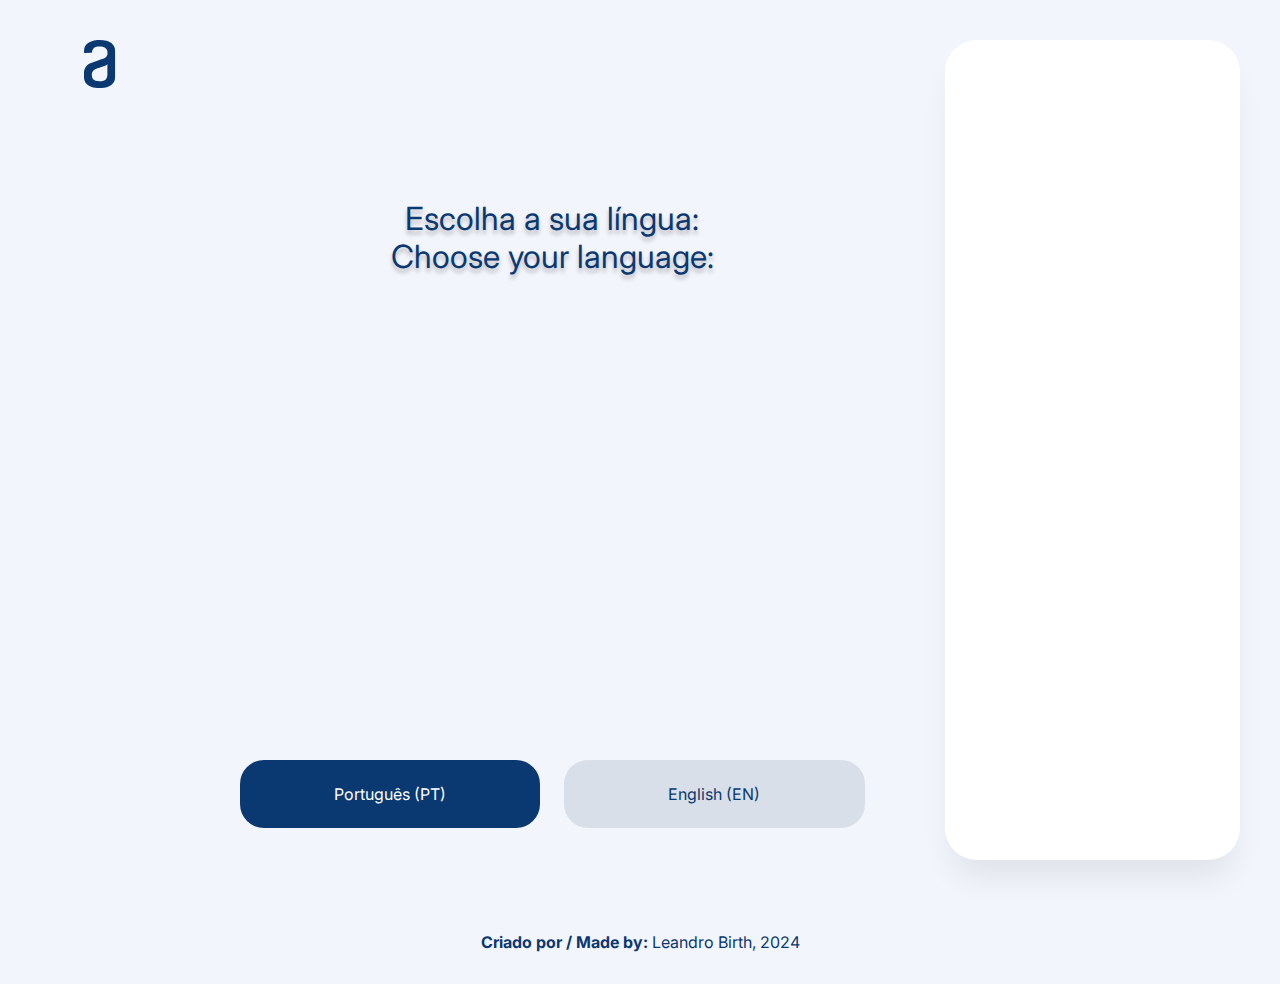
<file: index.html>
<!DOCTYPE html>
<html lang="pt-br">
<head>
    <meta charset="UTF-8">
    <meta name="viewport" content="width=device-width, initial-scale=1.0">
    <title>Seleção de Idioma</title>
    <link rel="stylesheet" href="./styles/style.css">

    <style>
        .hidden {
            display: none;
        }
        .visible {
            display: block;
        }
    </style>
</head>

<body class="body">
    <main class="mainbody">
        <header class="logo">
            <a class="logo__img"><img src="./assets/Logo.svg"></a>
        </header>

        <section class="home">
            <section class="home__page">
                <h1 class="home__page__lang__option">
                    <p>Escolha a sua língua:</p>
                    <p>Choose your language:</p>
                </h1> 
                <div class="home__page__buttons">
                    <button onclick="setLanguage('pt')" class="container_botao1">Português (PT)</button>
                    <button onclick="setLanguage('en')" class="container_botao2">English (EN)</button>
                </div>
            </section>

            <section id="box" class="home__page__box">
            </section>
        </section>
    </main>

    <footer class="footer">
        <p><strong>Criado por / Made by:</strong> Leandro Birth, 2024</p>
    </footer>

    <script>
        function setLanguage(lang) {
            window.location.href = lang === 'pt' ? 'index-pt.html' : 'index-en.html';
        }
    </script>
</body>
</html>
</file>
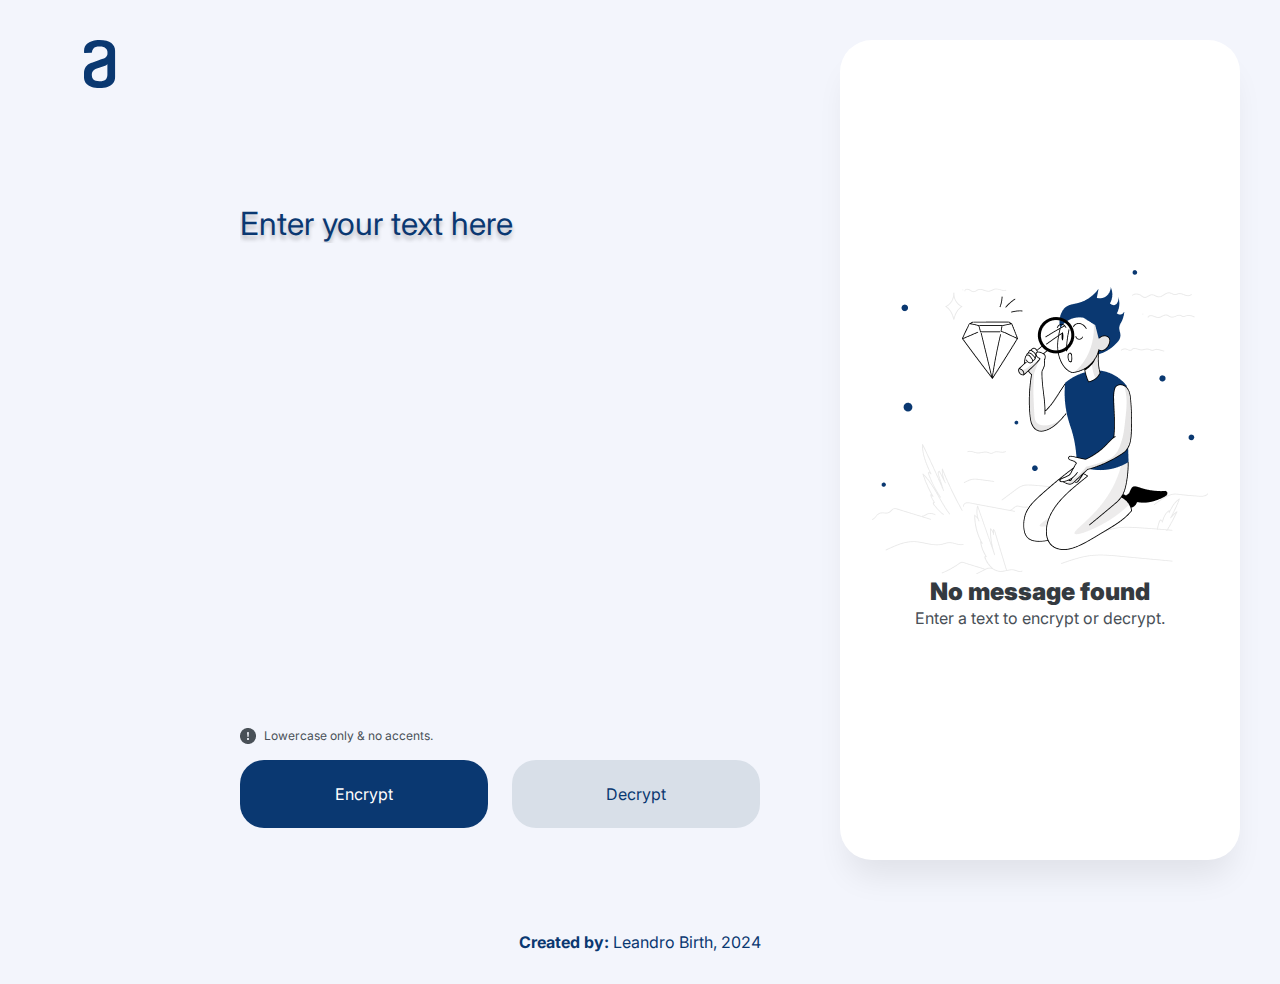
<file: index-en.html>
<!DOCTYPE html>
<html lang="en">
<head>
    <meta charset="UTF-8">
    <meta name="viewport" content="width=device-width, initial-scale=1.0">
    <title>Text Encoder</title>
    <link rel="stylesheet" href="./styles/style.css">

    <script src = "./codigo.js" ></script> 

    <style>
        .hidden {
            display: none;
        }
        .visible {
            display: block;
        }
    </style>

</head>
<body class="body">
    <main class="mainbody">
        <header class="logo">
            <a class="logo__img"><img src="./assets/Logo.svg"></a>
        </header>
        <section class="home">
            <section class="home__page">
                <input type="text" id="textInput" class="home__page__inserttext" placeholder="Enter your text here">
                <h1 class="warning"><img src="./assets/bi_exclamation-circle-fill.png"> Lowercase only & no accents.</h1>
                <div class="home__page__buttons">
                    <button onclick="criptografar()" class="container_botao1">Encrypt</button>
                    <button onclick="descriptografar()" class="container_botao2">Decrypt</button>
                </div>
            </section>
            <section id="box" class="home__page__box">
                <a class="home__page__box__img"><img src="./assets/High quality products 1 1.png"></a>
                <p class="home__page__box__text"><strong>No message found</strong></p>
                <p class="home__page__box__text2">Enter a text to encrypt or decrypt.</p>
                <div id="outputText" class="button_copy hidden"></div>
                <div id="copiarBotao" class="copiar__container hidden">
                    <button onclick="copiar()" class="container_botao_cripto">Copy</button>
                </div>
            </section>
        </section>
    </main>

    

    <footer class="footer">
        <p><strong>Created by:</strong> Leandro Birth, 2024</p>
    </footer>
</body>
</html>
</file>
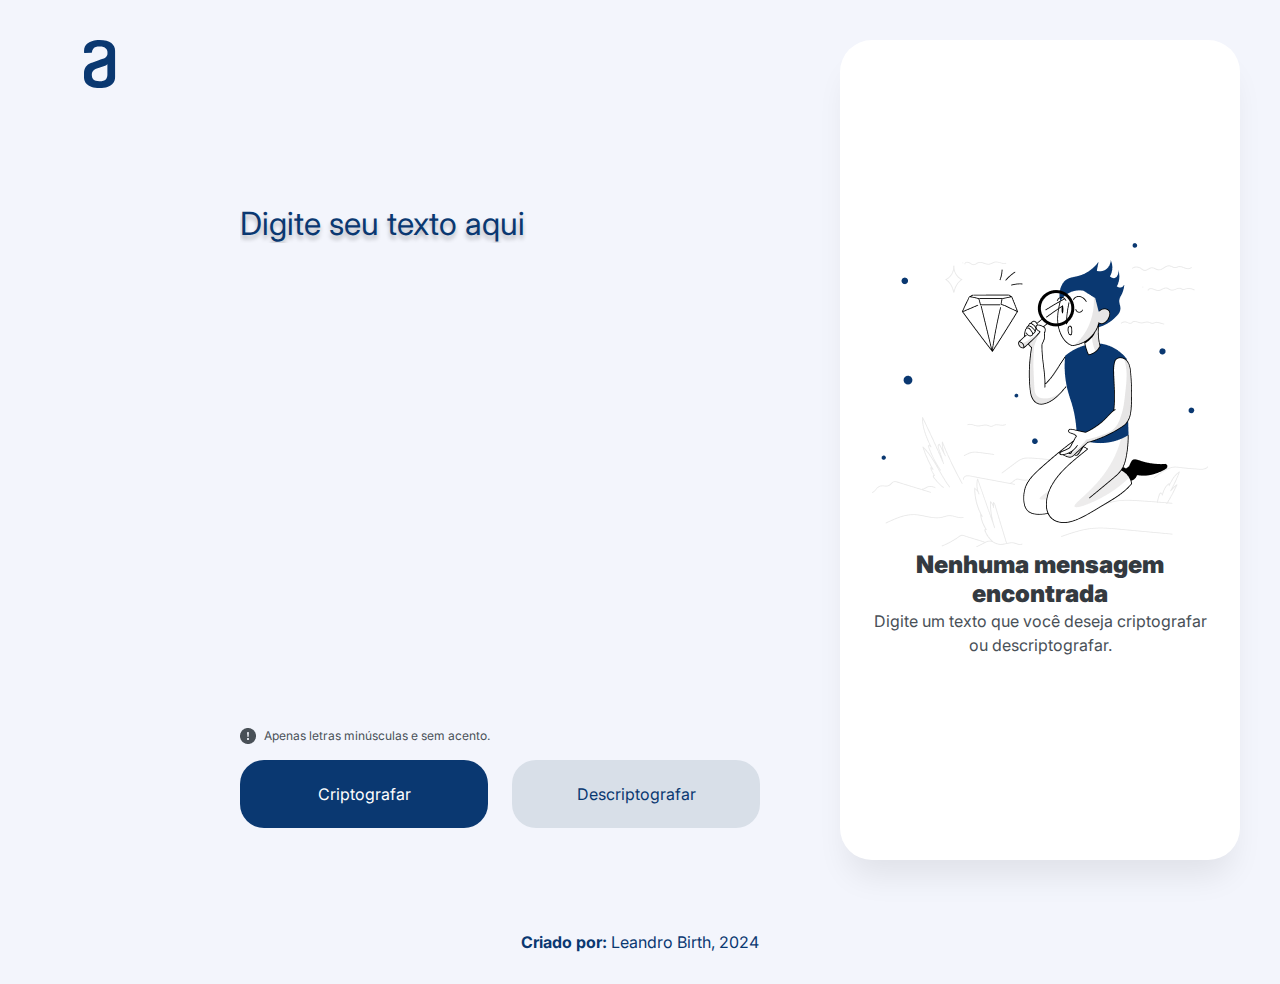
<file: index-pt.html>
<!DOCTYPE html>
<html lang="pt-br">
<head>
    <meta charset="UTF-8">
    <meta name="viewport" content="width=device-width, initial-scale=1.0">
    <title>Codificador de Texto</title>
    <link rel="stylesheet" href="./styles/style.css">

    <style>
        .hidden {
            display: none;
        }
        .visible {
            display: block;
        }
    </style>

<script src = "./codigo.js" ></script> 
    
</head>

<body class="body">
    <main class="mainbody">
        <header class="logo">
        
            <a class="logo__img"><img src="./assets/Logo.svg"></a>
        
        </header>
        <section class="home">
           
            <section class="home__page">
                <input type= "text" id= "textInput" class="home__page__inserttext" placeholder="Digite seu texto aqui">
                    <h1 class="warning"><img src="./assets/bi_exclamation-circle-fill.png">Apenas letras minúsculas e sem acento.</h1>
                    <div class="home__page__buttons">
                        <button onclick="criptografar()" class="container_botao1" href="Criptografar.html">Criptografar</button>
                        <button onclick="descriptografar()" class="container_botao2" href="Descriptografar.html">Descriptografar</button>
                    </div>
            </section>
            <section id=box class="home__page__box">
                <a class="home__page__box__img"> <img src="./assets/High quality products 1 1.png"> </a>
                <p class="home__page__box__text"> <strong> Nenhuma mensagem encontrada</strong> 
                <p class="home__page__box__text2"> Digite um texto que você deseja criptografar ou descriptografar.</p>
                <div id="outputText" class="button_copy hidden">     
                </div>                
                <div id="copiarBotao" class="copiar__container hidden">
                    <button onclick="copiar()" class="container_botao_cripto" href="./codigo.js">Copiar</button>
                </div>           
            </section>
            
        </main>   
    
    
           
    <footer class="footer">
        <p><strong>Criado por:</strong> Leandro Birth, 2024</p>
    
    </style>
    </footer>
    </main>
</body>


</html>
</file>
<file: styles/style.css>
@import url('https://fonts.googleapis.com/css2?family=Inter:wght@100..900&display=swap');


:root {
    --maincolor: #F3F5FC;
    --secondcolor:#FFFF;
    --buttonencripcolor: #0A3871 ;
    --buttondesencripcolor: #D8DFE8 ;
    --fontfamilyone: 'inter', sans-serif;

}
::placeholder {
    color: var(--buttonencripcolor);
    opacity: 1; /* Firefox */
  }
  
  ::-ms-input-placeholder { /* Edge 12 -18 */
    color: var(--buttonencripcolor);
}



*{
    margin: 0;
    padding: 0;
}

.mainbody{
    box-sizing: border-box;
    background-color: var(--maincolor);
    display: flex;
    flex-direction: row;
    justify-content: space-between;
    min-height: 100vh;
    padding: 2.5rem;
}

.logo__img{
    width: auto;
    max-width: 100%;
    height: auto;
    
}

.logo{
    display: flex;
    flex-direction: row;  
    justify-content: center;
    width: 120px;
    height: 48px;

}

.warning{
    display: flex;
    align-items: center;
    color: var(--Gray-gray-400, #495057);
    font-family: Inter;
    font-size: 12px;
    font-style: normal;
    font-weight: 400;
    line-height: 100%; 
    margin-top: auto;
}

.warning img {
    margin-right: 0.5rem;
}

.home {
    display: flex;
    justify-content: space-between;
    flex: 1;
}


.home__page{
    display:flex;
    flex-direction: column;
    justify-content: space-between;
    width: 100%;
    padding: 2rem 2.5rem;
    margin: 0 2.5rem

}


.home__page__inserttext{
    margin-top: 8rem;
    color: var(--buttonencripcolor);
    font-family: var(--fontfamilyone);
    font-size: 2rem;
    font-style: normal;
    font-weight: 400;
    line-height: 150%;
    background-color: transparent; 
    border: none; 
    text-shadow: 0px 4px 4px rgba(0, 0, 0, 0.25);
    -webkit-text-stroke-color: var(--buttonencripcolor);
    appearance: none;
}

.home__page__lang__option {
    margin-top: 8rem;
    color: var(--buttonencripcolor);
    font-family: var(--fontfamilyone);
    font-size: 2rem;
    font-style: normal;
    font-weight: 400;
    line-height: 1.2; /* Adjust line height for better spacing */
    background-color: transparent; 
    border: none; 
    text-shadow: 0px 4px 4px rgba(0, 0, 0, 0.25);
    -webkit-text-stroke-color: var(--buttonencripcolor);
    appearance: none;
    text-align: center; 
}


.home__page__lang__option p {
    margin: 0; 
}
   
.home__page__buttons {
    display: flex;
    justify-content: flex-start;
    gap: 1.5rem;
}
  
.home__page__box__img {
    max-width: 100%;
    height: auto;
}

.home__page__box{
    display: flex;
    flex-direction: column;
    justify-content: center;
    align-items: center;
    width: 400px;
    padding: 2rem;
    border-radius: 2rem;
    background: var(--White, #FFF);
    box-shadow: 0rem 1.5rem 2rem -.5rem rgba(0, 0, 0, 0.08);
    
}


.home__page__box__text{
    color: var(--Gray-gray-500, #343A40);
    text-align: center;
    font-family: Inter;
    font-size: 24px;
    font-style: normal;
    font-weight: 700;
    line-height: 120%;
}
    
.home__page__box__text2{
    color: var(--Gray-gray-400, #495057);
    text-align: center;
    font-family: Inter;
    font-size: 16px;
    font-style: normal;
    font-weight: 400;
    line-height: 150%; 

}

.container_botao1,
.container_botao2,
.container_botao_cripto {
    border-radius: 1.5rem;
    padding: 1.5rem;
    flex: 1;
    width: 100%;
    max-width: 20.5rem;
    font-family: var(--fontfamilyone);
    font-size: 16px;
    font-weight: 400;
    border: none;
    margin-top: 1rem;
    cursor: pointer;
}

.container_botao1{
    
    color: var(--secondcolor);
    background: var(--buttonencripcolor);
     
    
}
.container_botao2{
    
    color: var(--buttonencripcolor);
    background: var(--buttondesencripcolor);
    
}

.insertedtext{
    margin-top: 8rem;
    color: var(--buttonencripcolor, #0A3871);
    background-color: var(--buttondesencripcolor);
    font-family: var(--fontfamilyone);
    font-size: 2rem;
    font-style: normal;
    font-weight: 400;
    line-height: 150%;
    background-color: transparent; 
    border: none; 
}

.criptografar__box{
    display: flex;
    flex-direction: column;
    justify-content:flex-end;
    align-items:center;
    flex-shrink: 0;
    width: 25rem;
    height: 59rem;
    padding: 2rem;
    border-radius: 2rem;
    background: var(--White, #FFF);
    box-shadow: 0rem 1.5rem 2rem -.5rem rgba(0, 0, 0, 0.08);
    
}

.copiar__container {
    width: 100%;
    margin-top: auto;

}

.button_copy{
    color: #495057;
    font-family: Inter;
    font-size: 24px;
    font-style: normal;
    font-weight: 400;
    line-height: 150%; 
}

.container_botao_cripto{
    
    color: var(--buttonencripcolor);
    background: var(--secondcolor); 
    border-radius: 1.5rem;
    border: 1px solid var(--buttonencripcolor);
    margin-top: 1rem;
    cursor: pointer;  
}

.footer {
    display: flex;
    justify-content: center;
    align-items: center;
    padding: 2rem;
}

.home__page__inserttext{
    width: 100%;
    text-overflow: ellipsis;
}

.footer { color: var(--buttonencripcolor);
    font-family: var(--fontfamilyone);
    font-size: 16px;
    font-weight: 400;
    background-color: var(--maincolor);
}
   


@media screen and (max-width: 1024px) {

    .mainbody,
    .home {
        flex-direction: column;
    }

    .mainbody {
        flex-wrap: wrap;
    }

    .home__page__box {
        width: auto;
    }

    .home__page__box__img {
        display: none;
    }

    .home__page {
        padding: 0 0 2.5rem 0;
        margin: 0;
        flex-grow: 1;
    }
    
    .logo {
        justify-content: flex-start;
        width: auto;
        height: auto;
    
    }

    .container_botao_cripto {
    
        max-width: none;
    }
}



@media screen and (max-width: 470px) {
    
    .mainbody,
    .footer {
        padding: 1rem;
    }
    
    .home__page__buttons {
        flex-direction: column;
        align-items: center;
        width: 100%;
    }


    .container_botao1,
    .container_botao2,
    .container_botao_cripto {
    
    max-width: none;
}
}
</file>
